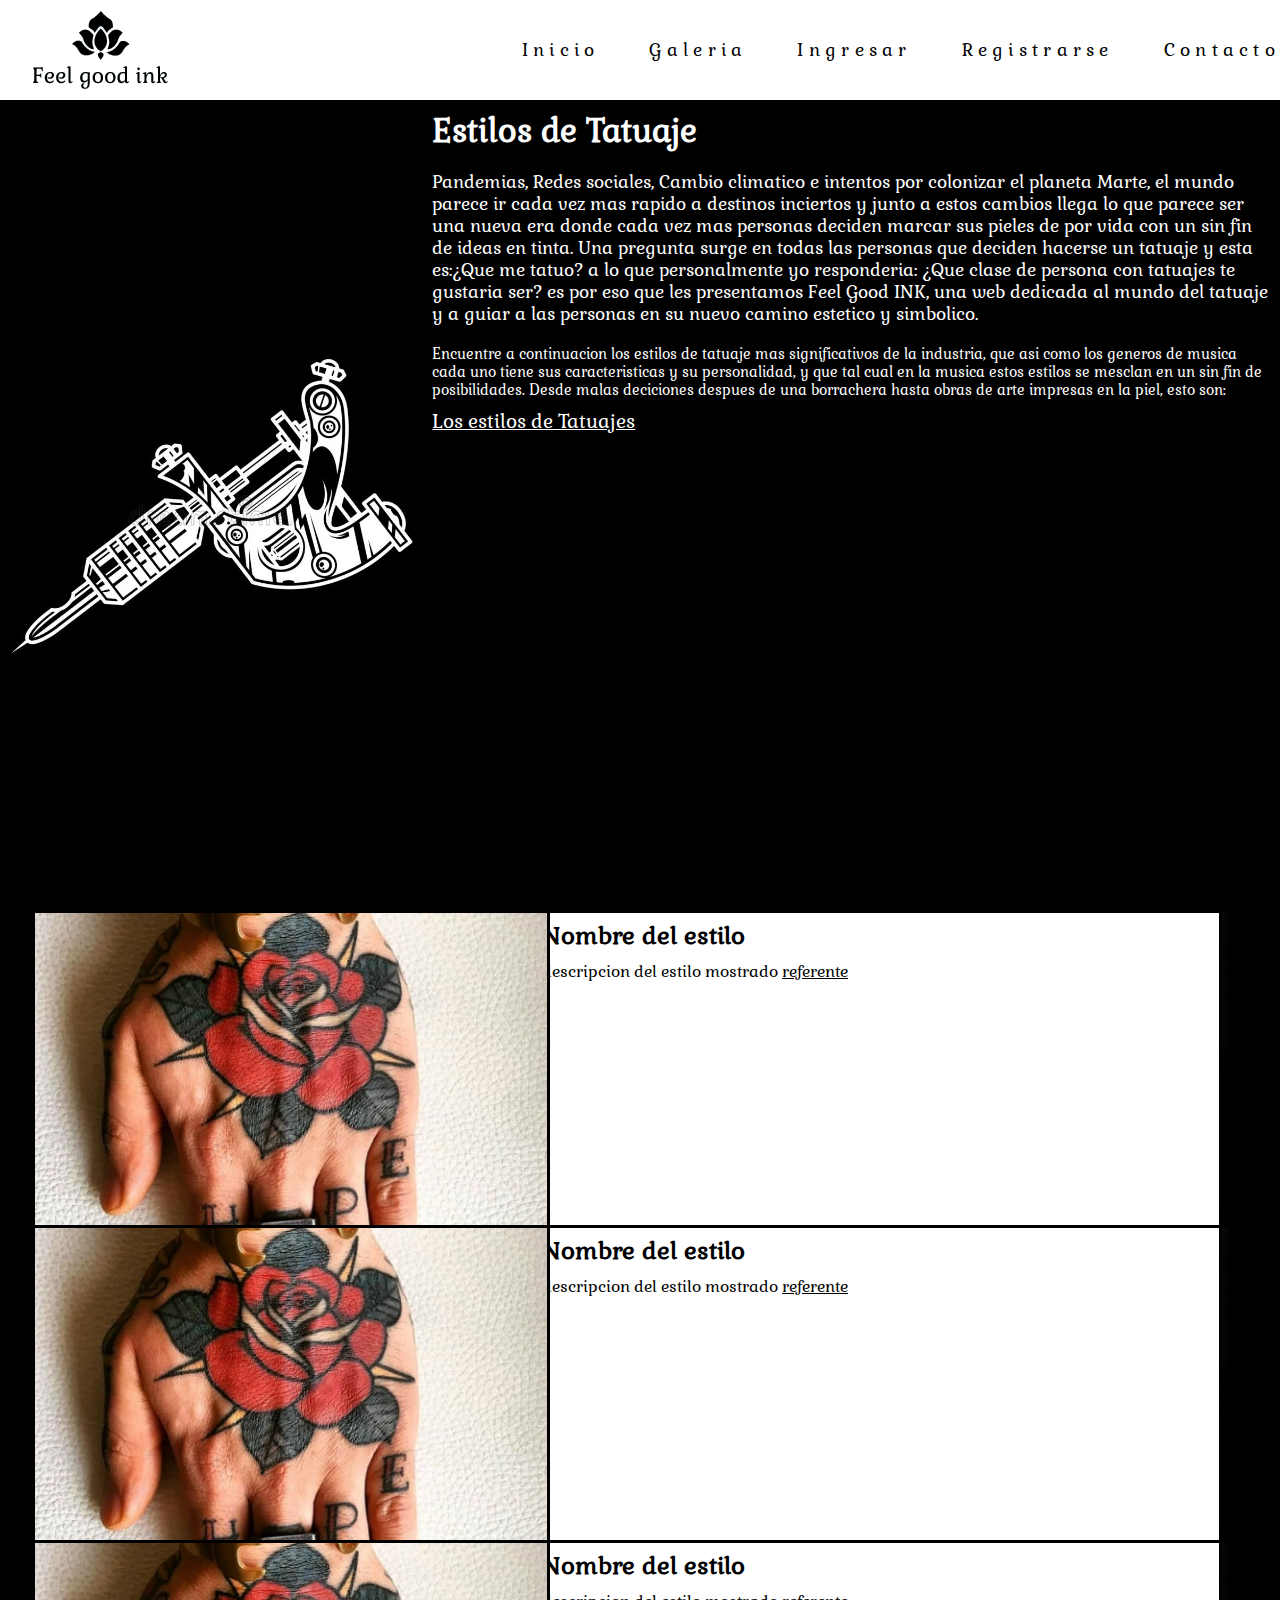
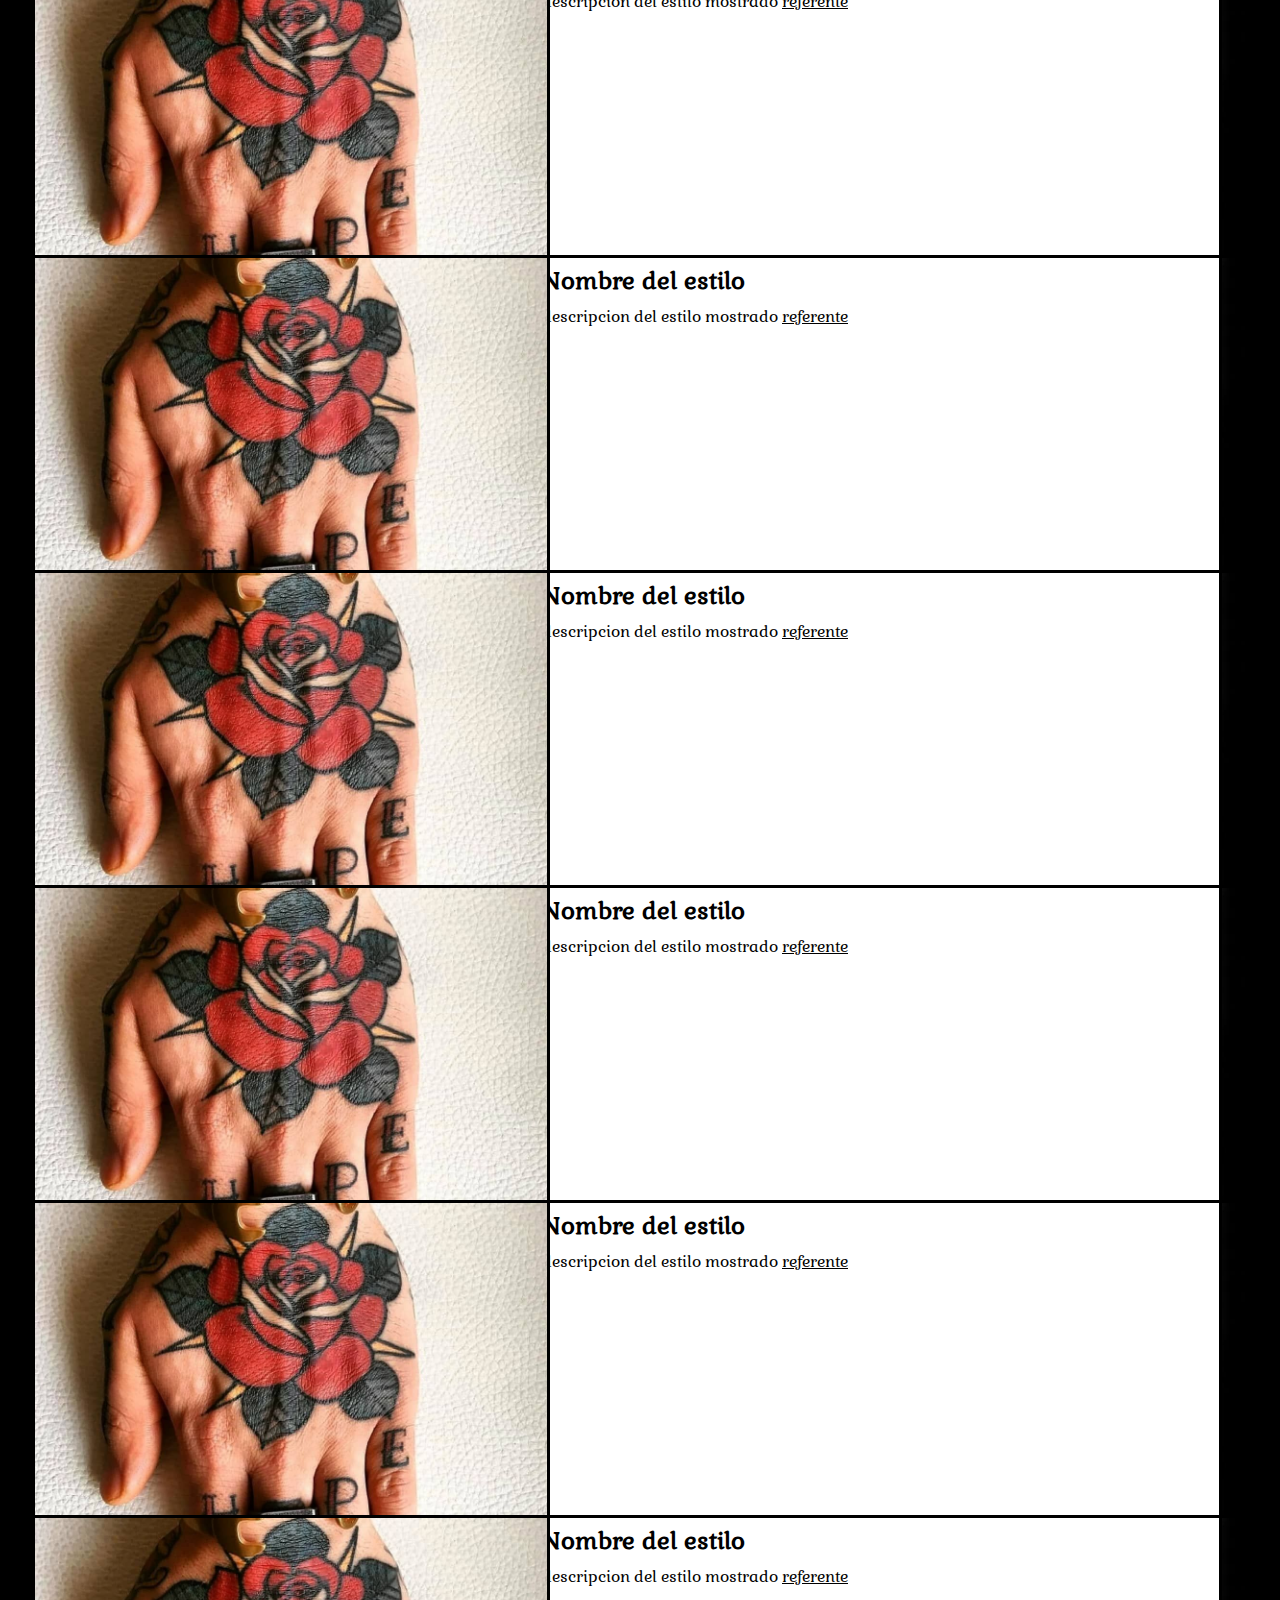
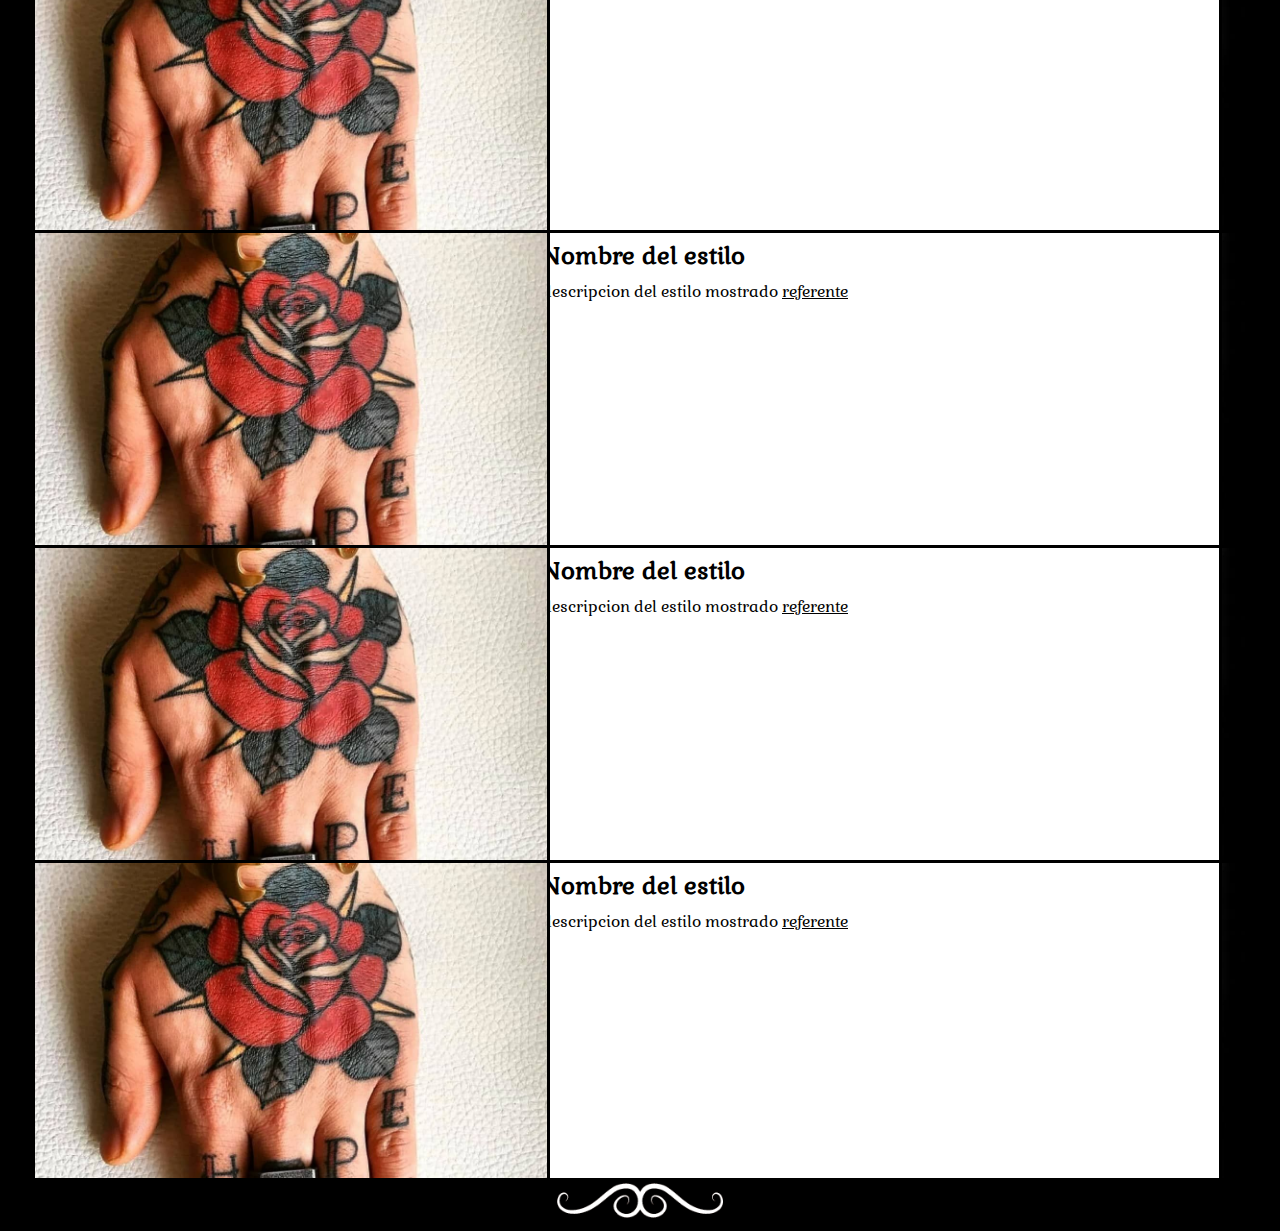
<file: index.html>
<html>
<head>
    <meta charset="UTF-8">
    <meta http-equiv="X-UA-Compatible" content="IE=edge">
    <meta name="viewport" content="width=device-width, initial-scale=1.0">
    <title>FeelGoodINK</title>
    <link rel="stylesheet" href="index.css">
    <link rel="stylesheet" href="./logos/css/all.css">
</head>
<body>
    <header>  
        <div class="nav">
            <div class="logo">
                <img id="logo" src="./imagenes/Logo.png" alt="Logo">
            </div>
            <ul class="navitems">
                <li><a href="index.html">inicio</a></li>
                <li><a href="galeria.html">galeria</a></li>
                <li><a href="ingresar.html">ingresar</a></li>
                <li><a href="registrarse.html">registrarse</a></li>
                <li><a href="contacto.html">contacto</a></li>
            </ul>
        </div>
        <section class="intro">
            <div class="machine">
                <img class="machineimg" src="./imagenes/machine.png" alt="Maquina de tatuar">
            </div>
            <div class="textointro">
                <h1>Estilos de Tatuaje</h1>
                <p class="t1">Pandemias, Redes sociales, Cambio climatico e intentos por colonizar el planeta Marte, el mundo parece ir cada vez mas rapido a destinos inciertos y junto a estos cambios llega lo que parece ser una nueva era donde cada vez mas personas deciden marcar sus pieles de por vida con un sin fin de ideas en tinta. Una pregunta surge en todas las personas que deciden hacerse un tatuaje y esta es:¿Que me tatuo? a lo que personalmente yo responderia: ¿Que clase de persona con tatuajes te gustaria ser? es por eso que les presentamos Feel Good INK, una web dedicada al mundo del tatuaje y a guiar a las personas en su nuevo camino estetico y simbolico.</p>
                <p class="t2">Encuentre a continuacion los estilos de tatuaje mas significativos de la industria, que asi como los generos de musica cada uno tiene sus caracteristicas y su personalidad, y que tal cual en la musica estos estilos se mesclan en un sin fin de posibilidades. Desde malas deciciones despues de una borrachera hasta obras de arte impresas en la piel, esto son: <p class="titulo">Los estilos de Tatuajes</p></p>
            </div>
        </section>
    </header>
    <div class="todo" >
        <div class="as">
            <div class="principal">
                <div class="imgp">
                    <img id="frontimagen" src="./imagenes/fotos/1.jpg" alt="">
                </div>
                <div class="imgpd">
                    <img id="backimagen" src="./imagenes/fotos/back.png" alt="lul"> 
                    <h2>Nombre del estilo</h2>
                    <p class="text"> descripcion del estilo mostrado <a class="ref" href="https://www.instagram.com/">referente</a> </p>
                </div>      
            </div>
            <div class="imgs">
                <img src="./imagenes/fotos/2.jpg" alt="">
                <img src="./imagenes/fotos/3.jpg" alt="">
                <img src="./imagenes/fotos/4.jpg" alt="">
            </div>
        </div>
        <div class="as">
            <div class="principal">
                <div class="imgp">
                    <img id="frontimagen" src="./imagenes/fotos/1.jpg" alt="">
                </div>
                <div class="imgpd">
                    <img id="backimagen" src="./imagenes/fotos/back.png" alt="lul"> 
                    <h2>Nombre del estilo</h2>
                    <p class="text"> descripcion del estilo mostrado <a class="ref" href="https://www.instagram.com/">referente</a> </p>
                </div>      
            </div>
            <div class="imgs">
                <img src="./imagenes/fotos/2.jpg" alt="">
                <img src="./imagenes/fotos/3.jpg" alt="">
                <img src="./imagenes/fotos/4.jpg" alt="">
            </div>
        </div>
        <div class="as">
            <div class="principal">
                <div class="imgp">
                    <img id="frontimagen" src="./imagenes/fotos/1.jpg" alt="">
                </div>
                <div class="imgpd">
                    <img id="backimagen" src="./imagenes/fotos/back.png" alt="lul"> 
                    <h2>Nombre del estilo</h2>
                    <p class="text"> descripcion del estilo mostrado <a class="ref" href="https://www.instagram.com/">referente</a> </p>
                </div>      
            </div>
            <div class="imgs">
                <img src="./imagenes/fotos/2.jpg" alt="">
                <img src="./imagenes/fotos/3.jpg" alt="">
                <img src="./imagenes/fotos/4.jpg" alt="">
            </div>
        </div>
        <div class="as">
            <div class="principal">
                <div class="imgp">
                    <img id="frontimagen" src="./imagenes/fotos/1.jpg" alt="">
                </div>
                <div class="imgpd">
                    <img id="backimagen" src="./imagenes/fotos/back.png" alt="lul"> 
                    <h2>Nombre del estilo</h2>
                    <p class="text"> descripcion del estilo mostrado <a class="ref" href="https://www.instagram.com/">referente</a> </p>
                </div>      
            </div>
            <div class="imgs">
                <img src="./imagenes/fotos/2.jpg" alt="">
                <img src="./imagenes/fotos/3.jpg" alt="">
                <img src="./imagenes/fotos/4.jpg" alt="">
            </div>
        </div>
        <div class="as">
            <div class="principal">
                <div class="imgp">
                    <img id="frontimagen" src="./imagenes/fotos/1.jpg" alt="">
                </div>
                <div class="imgpd">
                    <img id="backimagen" src="./imagenes/fotos/back.png" alt="lul"> 
                    <h2>Nombre del estilo</h2>
                    <p class="text"> descripcion del estilo mostrado <a class="ref" href="https://www.instagram.com/">referente</a> </p>
                </div>      
            </div>
            <div class="imgs">
                <img src="./imagenes/fotos/2.jpg" alt="">
                <img src="./imagenes/fotos/3.jpg" alt="">
                <img src="./imagenes/fotos/4.jpg" alt="">
            </div>
        </div>
        <div class="as">
            <div class="principal">
                <div class="imgp">
                    <img id="frontimagen" src="./imagenes/fotos/1.jpg" alt="">
                </div>
                <div class="imgpd">
                    <img id="backimagen" src="./imagenes/fotos/back.png" alt="lul"> 
                    <h2>Nombre del estilo</h2>
                    <p class="text"> descripcion del estilo mostrado <a class="ref" href="https://www.instagram.com/">referente</a> </p>
                </div>      
            </div>
            <div class="imgs">
                <img src="./imagenes/fotos/2.jpg" alt="">
                <img src="./imagenes/fotos/3.jpg" alt="">
                <img src="./imagenes/fotos/4.jpg" alt="">
            </div>
        </div>
        <div class="as">
            <div class="principal">
                <div class="imgp">
                    <img id="frontimagen" src="./imagenes/fotos/1.jpg" alt="">
                </div>
                <div class="imgpd">
                    <img id="backimagen" src="./imagenes/fotos/back.png" alt="lul"> 
                    <h2>Nombre del estilo</h2>
                    <p class="text"> descripcion del estilo mostrado <a class="ref" href="https://www.instagram.com/">referente</a> </p>
                </div>      
            </div>
            <div class="imgs">
                <img src="./imagenes/fotos/2.jpg" alt="">
                <img src="./imagenes/fotos/3.jpg" alt="">
                <img src="./imagenes/fotos/4.jpg" alt="">
            </div>
        </div>
        <div class="as">
            <div class="principal">
                <div class="imgp">
                    <img id="frontimagen" src="./imagenes/fotos/1.jpg" alt="">
                </div>
                <div class="imgpd">
                    <img id="backimagen" src="./imagenes/fotos/back.png" alt="lul"> 
                    <h2>Nombre del estilo</h2>
                    <p class="text"> descripcion del estilo mostrado <a class="ref" href="https://www.instagram.com/">referente</a> </p>
                </div>      
            </div>
            <div class="imgs">
                <img src="./imagenes/fotos/2.jpg" alt="">
                <img src="./imagenes/fotos/3.jpg" alt="">
                <img src="./imagenes/fotos/4.jpg" alt="">
            </div>
        </div>
        <div class="as">
            <div class="principal">
                <div class="imgp">
                    <img id="frontimagen" src="./imagenes/fotos/1.jpg" alt="">
                </div>
                <div class="imgpd">
                    <img id="backimagen" src="./imagenes/fotos/back.png" alt="lul"> 
                    <h2>Nombre del estilo</h2>
                    <p class="text"> descripcion del estilo mostrado <a class="ref" href="https://www.instagram.com/">referente</a> </p>
                </div>      
            </div>
            <div class="imgs">
                <img src="./imagenes/fotos/2.jpg" alt="">
                <img src="./imagenes/fotos/3.jpg" alt="">
                <img src="./imagenes/fotos/4.jpg" alt="">
            </div>
        </div>
        <div class="as">
            <div class="principal">
                <div class="imgp">
                    <img id="frontimagen" src="./imagenes/fotos/1.jpg" alt="">
                </div>
                <div class="imgpd">
                    <img id="backimagen" src="./imagenes/fotos/back.png" alt="lul"> 
                    <h2>Nombre del estilo</h2>
                    <p class="text"> descripcion del estilo mostrado <a class="ref" href="https://www.instagram.com/">referente</a> </p>
                </div>      
            </div>
            <div class="imgs">
                <img src="./imagenes/fotos/2.jpg" alt="">
                <img src="./imagenes/fotos/3.jpg" alt="">
                <img src="./imagenes/fotos/4.jpg" alt="">
            </div>
        </div>
        <div class="as">
            <div class="principal">
                <div class="imgp">
                    <img id="frontimagen" src="./imagenes/fotos/1.jpg" alt="">
                </div>
                <div class="imgpd">
                    <img id="backimagen" src="./imagenes/fotos/back.png" alt="lul"> 
                    <h2>Nombre del estilo</h2>
                    <p class="text"> descripcion del estilo mostrado <a class="ref" href="https://www.instagram.com/">referente</a> </p>
                </div>      
            </div>
            <div class="imgs">
                <img src="./imagenes/fotos/2.jpg" alt="">
                <img src="./imagenes/fotos/3.jpg" alt="">
                <img src="./imagenes/fotos/4.jpg" alt="">
            </div>
        </div>
    </div>
    <footer>
        <img class="end" src="./imagenes/end.png" alt="end">
    </footer>
</body>
</html>
</file>
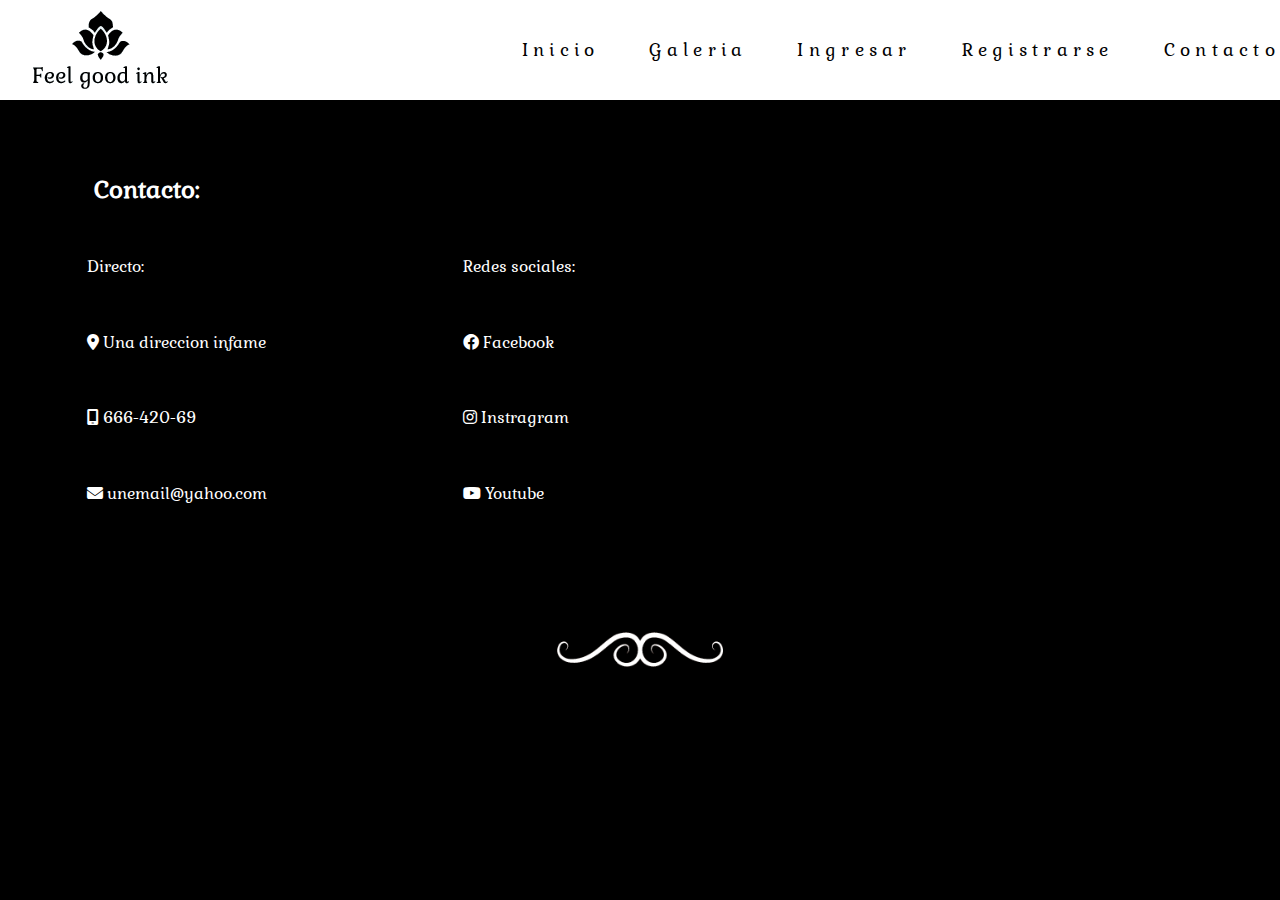
<file: contacto.html>
<html>
    <head>
        <meta charset="UTF-8">
        <meta http-equiv="X-UA-Compatible" content="IE=edge">
        <meta name="viewport" content="width=device-width, initial-scale=1.0">
        <title>FeelGoodINK</title>
        <link rel="stylesheet" href="index.css">
        <link rel="stylesheet" href="./logos/css/all.css">
    </head>
    <body>
        <header>
            <div class="nav">
                <div class="logo">
                    <img id="logo" src="./imagenes/Logo.png" alt="Logo">
                </div>
                <ul class="navitems">
                    <li><a href="index.html">inicio</a></li>
                    <li><a href="galeria.html">galeria</a></li>
                    <li><a href="ingresar.html">ingresar</a></li>
                    <li><a href="registrarse.html">registrarse</a></li>
                    <li><a href="contacto.html">contacto</a></li>
                </ul>
            </div>
        </header>
        <div id="contacto" class="contacto">
            <h2>Contacto:</h2>
            <div class="contactoitems">
                <div class="directo">
                    <p>Directo:</p>
                    <div>
                        
                        <p><i class="fa-solid fa-location-dot"></i> Una direccion infame</p>   
                    </div>
                    <div>
                        <p><i class="fa-solid fa-mobile-screen"></i> 666-420-69 </p>
                    </div>
                    <div>
                        <p><i class="fa-solid fa-envelope"></i> unemail@yahoo.com </p>
                    </div>                 
                </div>
                <div class="redes">
                    <p>Redes sociales:</p>
                    <div>
                        <p><a href="https://www.facebook.com/CFKArgentina"> <i class="fa-brands fa-facebook"></i> Facebook </a></p>
                    </div>
                    <div>
                        <p><a href="https://www.instagram.com/p/BsOGulcndj-/"> <i class="fa-brands fa-instagram"></i> Instragram</a></p>
                    </div>
                    <div>
                        <p><a href="https://www.youtube.com/watch?v=itdcUtFvZyM"> <i class="fa-brands fa-youtube"></i> Youtube </a> </p>
                    </div>  
                </div>
                
                <div class="mapouter"><div class="gmap_canvas"><iframe width="400" height="350" id="gmap_canvas" src="https://maps.google.com/maps?q=le%20park%20puerto%20madero&t=&z=13&ie=UTF8&iwloc=&output=embed" frameborder="0" scrolling="no" marginheight="0" marginwidth="0"></iframe><a href="https://123movies-to.org"></a><br><style>.mapouter{position:relative;text-align:right;height:350px;width:400px;}</style><a href="https://www.embedgooglemap.net"></a><style>.gmap_canvas {overflow:hidden;background:none!important;height:350px;width:400px;}</style></div></div>
            </div>
        </div>
        <footer>
            <img class="end" src="./imagenes/end.png" alt="end">
        </footer>
    </body>
</html>
</file>
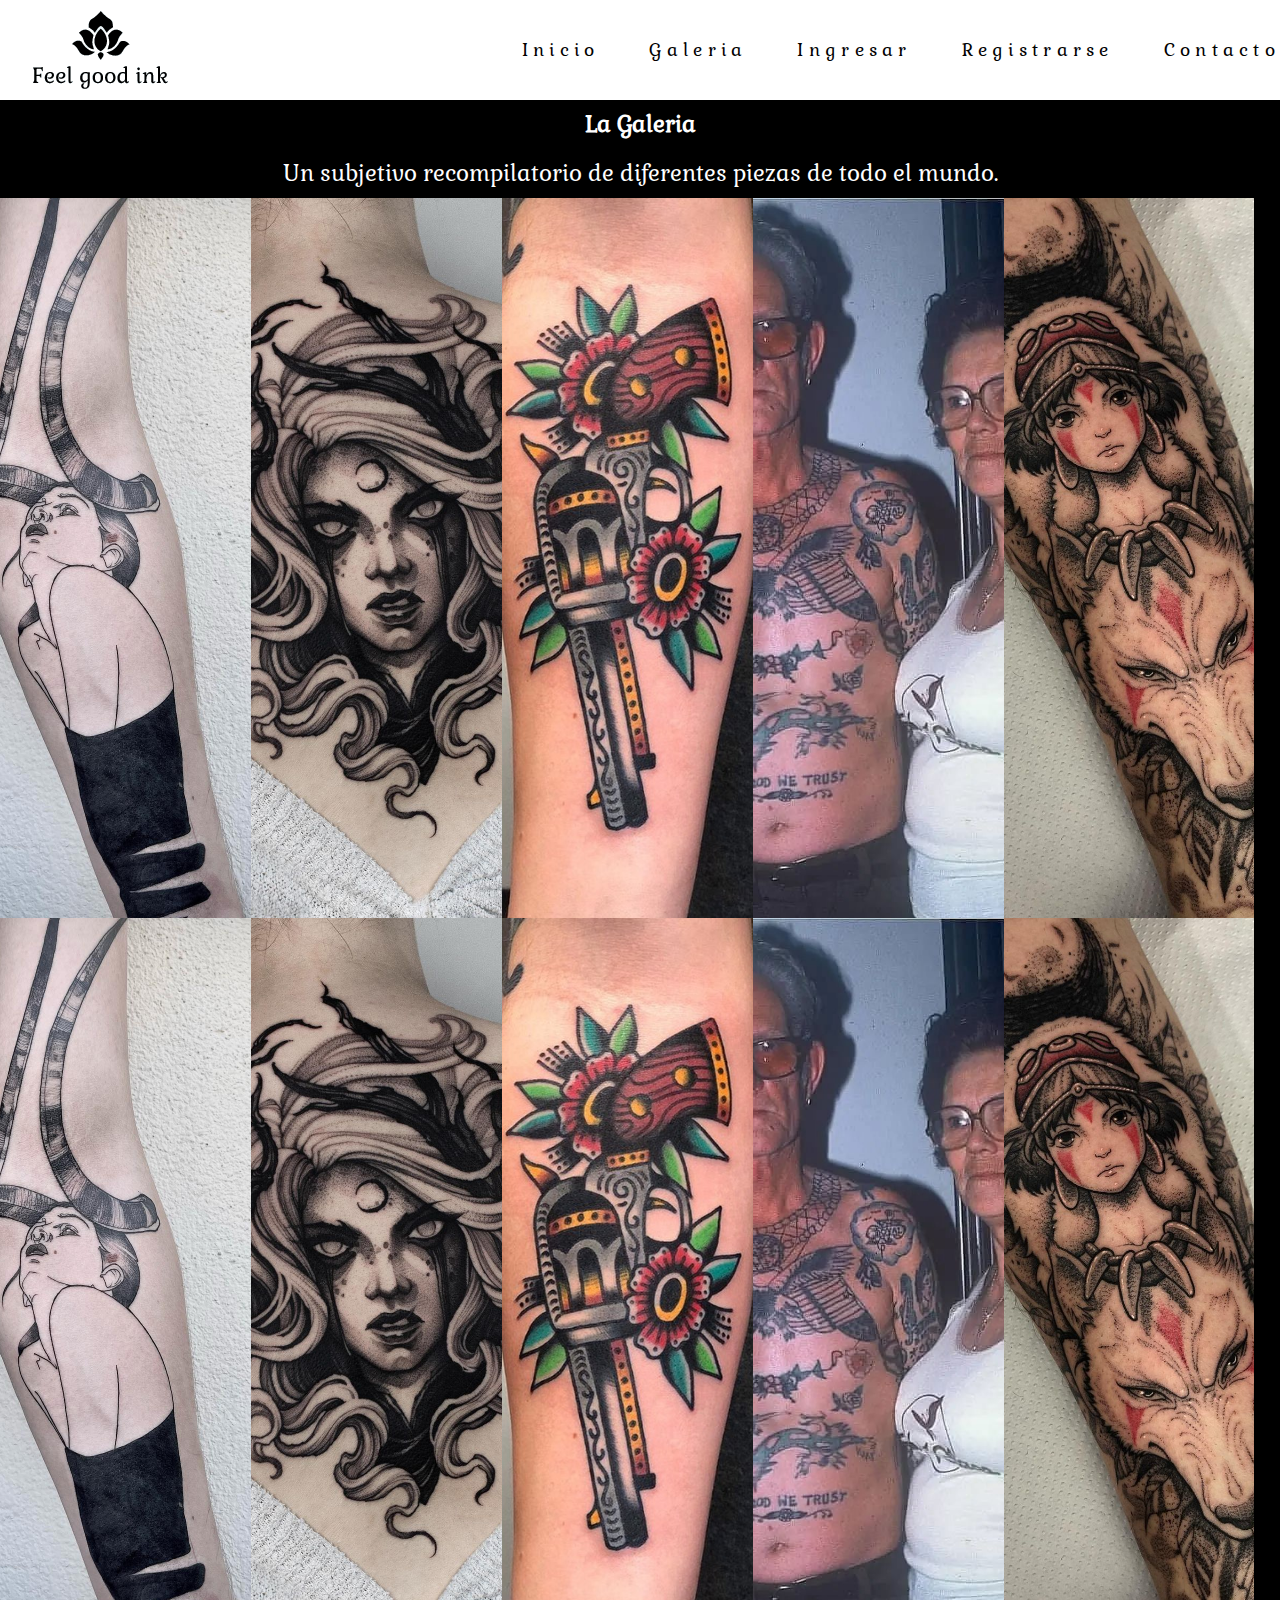
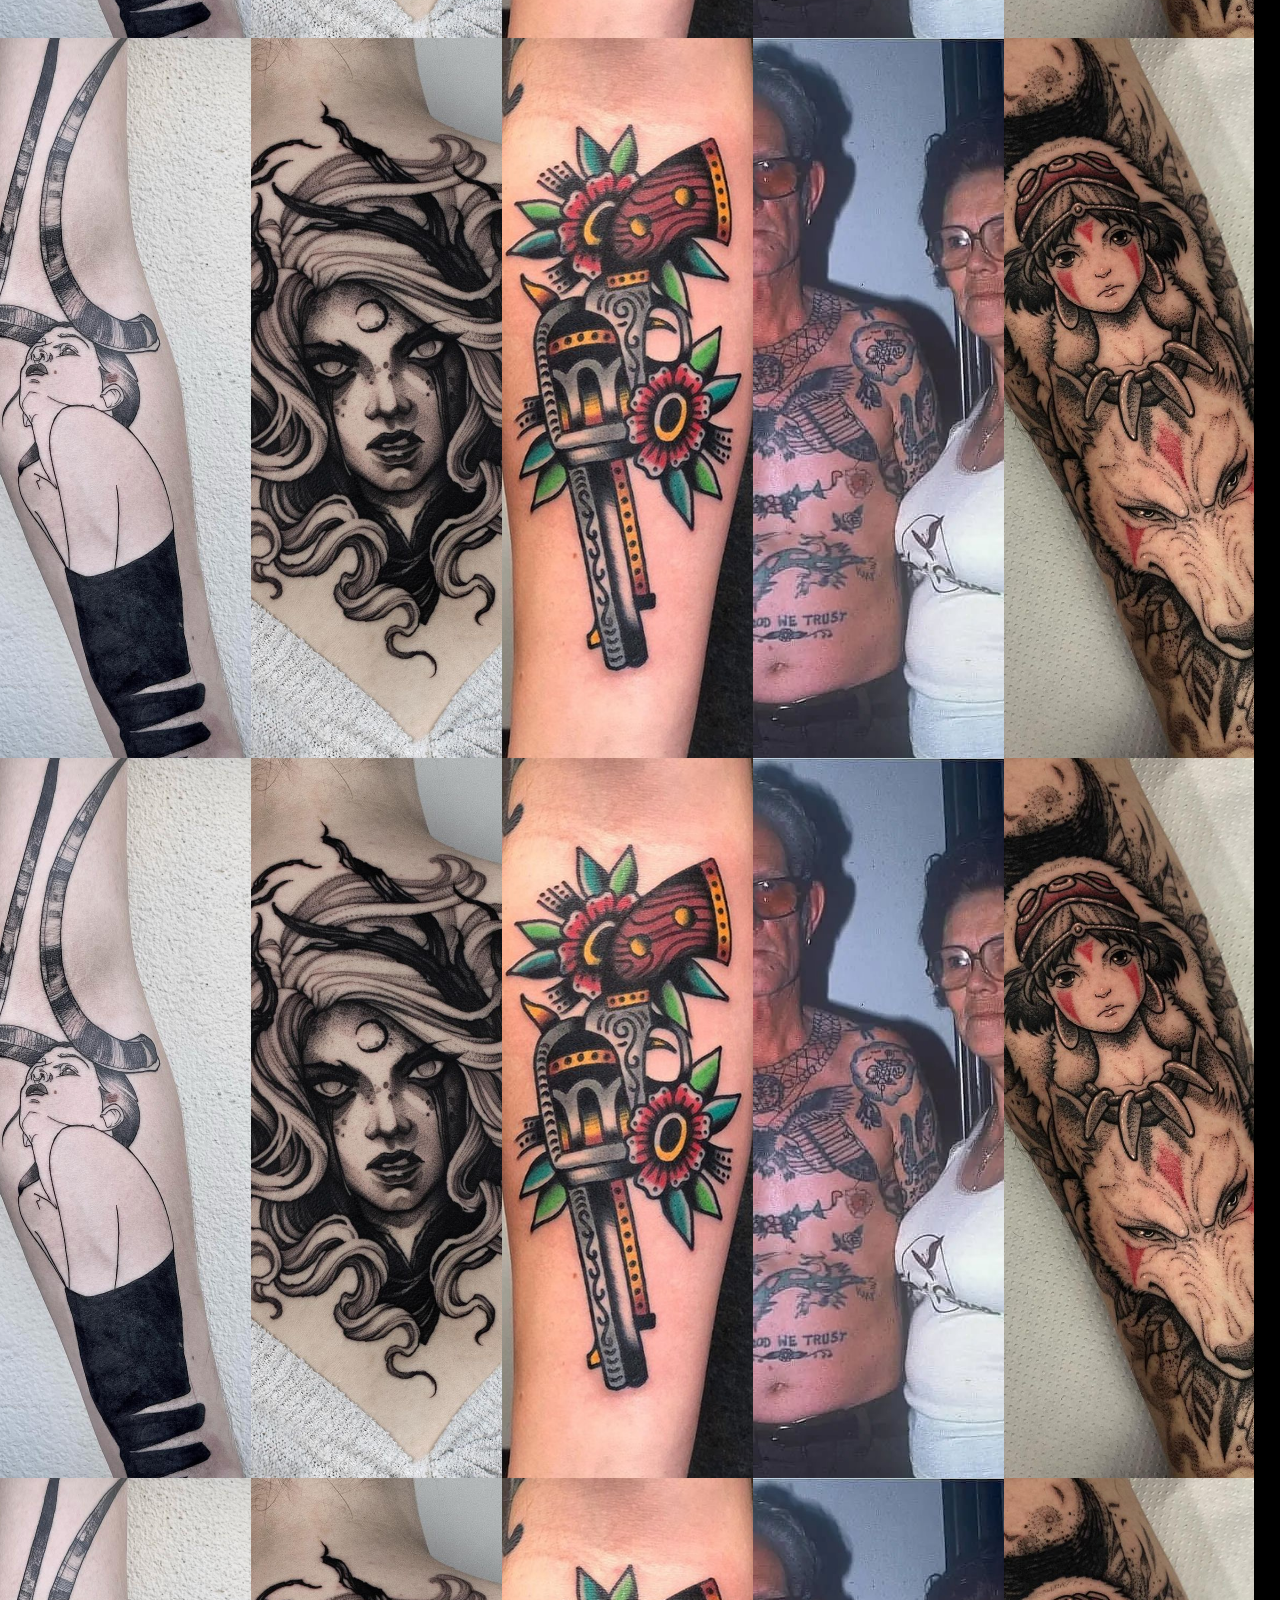
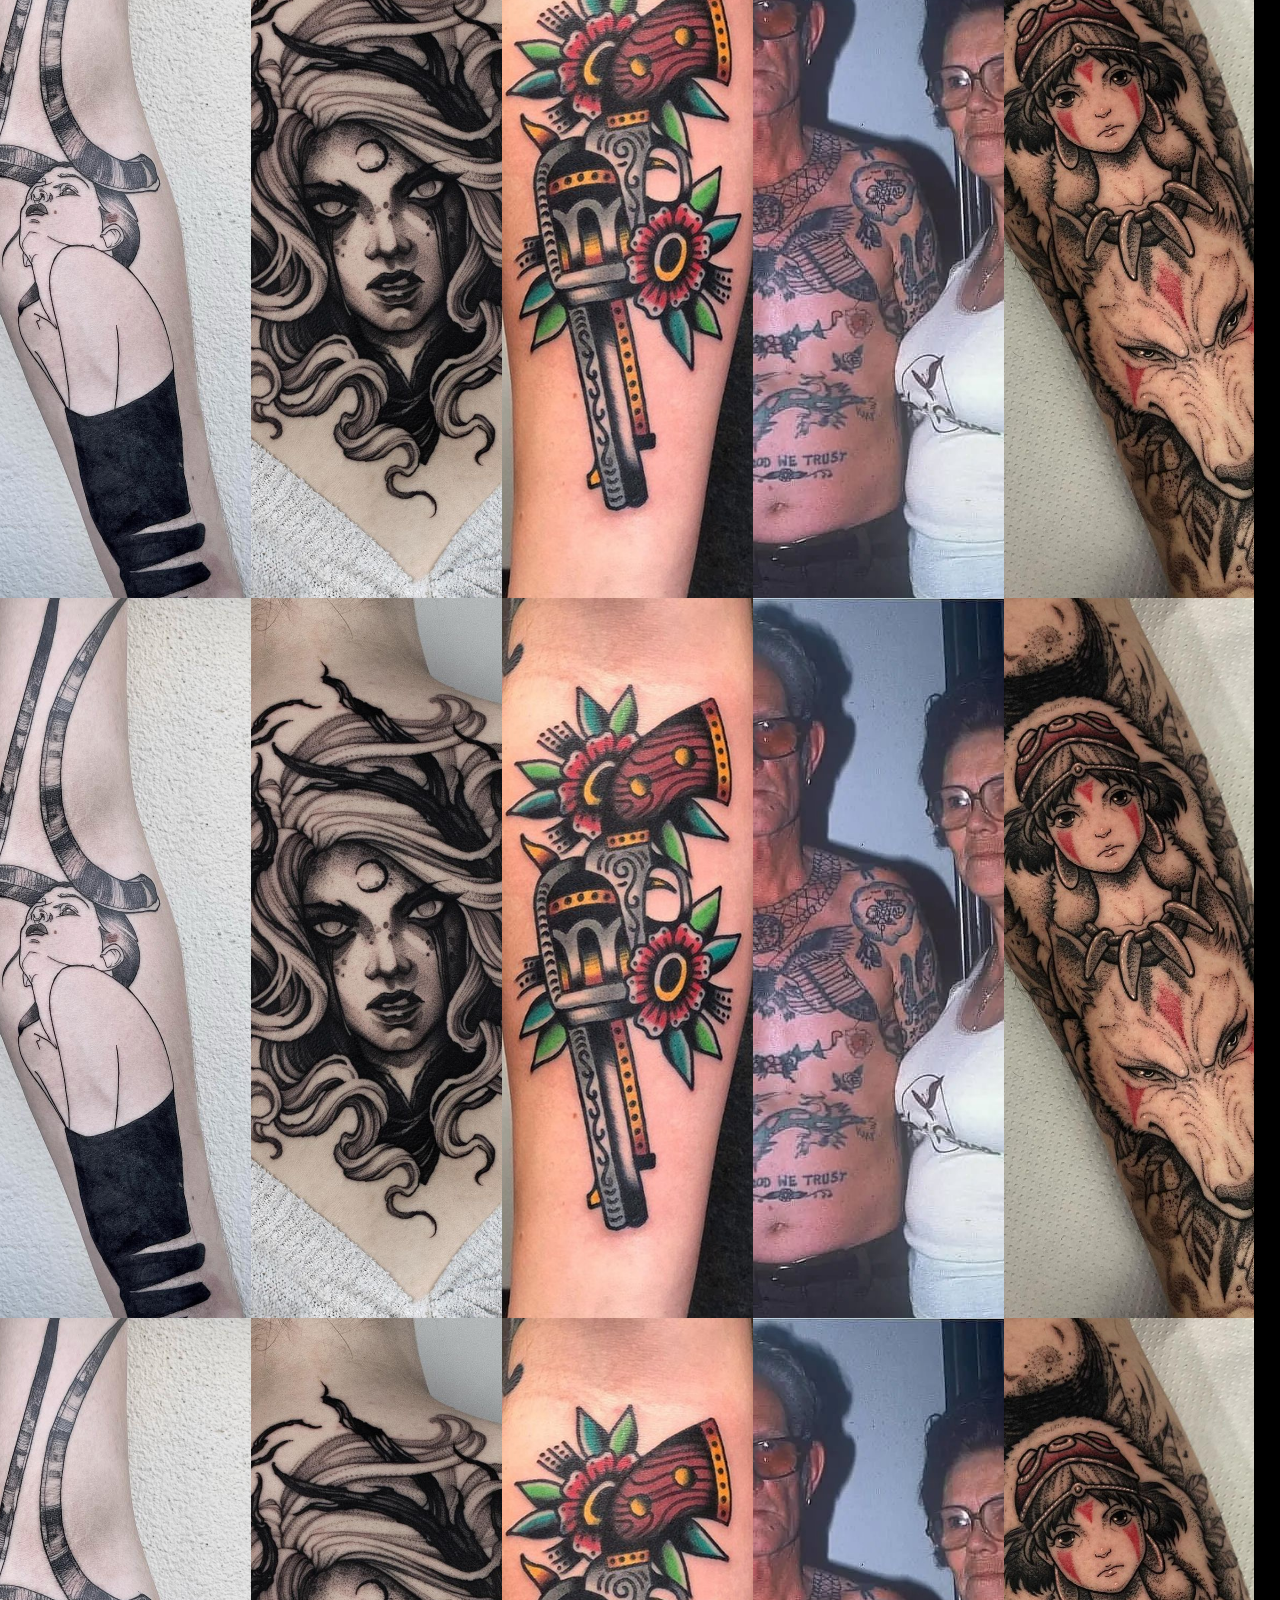
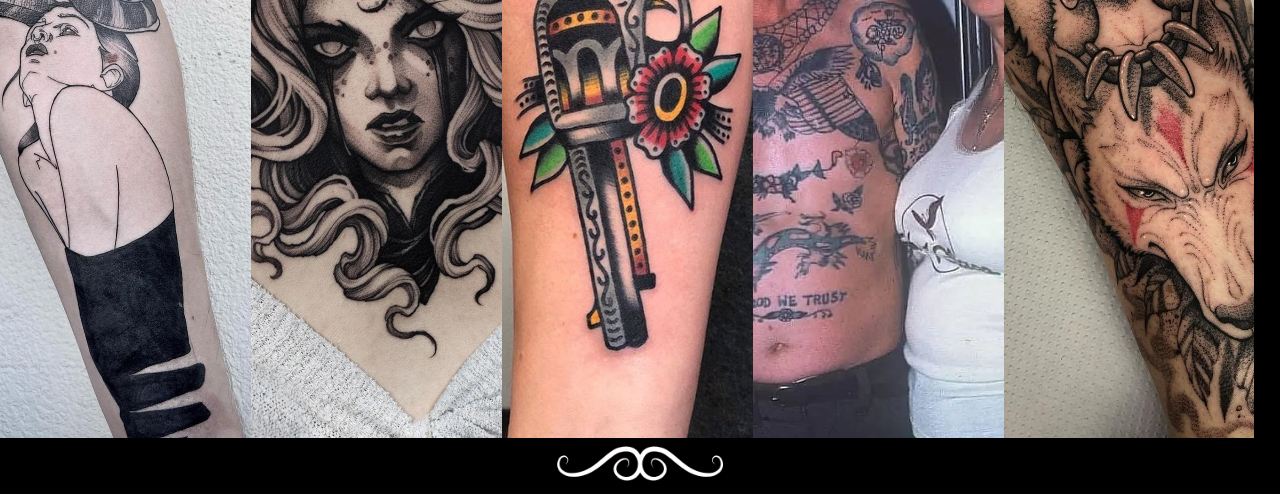
<file: galeria.html>
<html>
<head>
    <meta charset="UTF-8">
    <meta http-equiv="X-UA-Compatible" content="IE=edge">
    <meta name="viewport" content="width=device-width, initial-scale=1.0">
    <title>FeelGoodINK</title>
    <link rel="stylesheet" href="index.css">
    <link rel="stylesheet" href="./logos/css/all.css">
</head>
<body>
    <header>
        <div class="nav">
            <div class="logo">
                <img id="logo" src="./imagenes/Logo.png" alt="Logo">
            </div>
            <ul class="navitems">
                <li><a href="index.html">inicio</a></li>
                <li><a href="galeria.html">galeria</a></li>
                <li><a href="ingresar.html">ingresar</a></li>
                <li><a href="registrarse.html">registrarse</a></li>
                <li><a href="contacto.html">contacto</a></li>
            </ul>
        </div>
        <div class="introgaleria">
            <h3>La Galeria</h3>
            <p class="textgaleria">Un subjetivo recompilatorio de diferentes piezas de todo el mundo.</p>
        </div>
        <div class="galery">
            <div class="fila">
                <div class="pic1" ><img src="./imagenes/g1/1.jpg" alt="fotodeuntatuaje"></div>
                <div class="pic2" ><img src="./imagenes/g1/2.jpg" alt="fotodeuntatuaje"></div>
                <div class="pic3" ><img src="./imagenes/g1/3.jpg" alt="fotodeuntatuaje"></div>
                <div class="pic4" ><img src="./imagenes/g1/4.jpg" alt="fotodeuntatuaje"></div>
                <div class="pic5" ><img src="./imagenes/g1/5.jpg" alt="fotodeuntatuaje"></div>
            </div>
            <div class="fila">
                <div class="pic1" ><img src="./imagenes/g1/1.jpg" alt="fotodeuntatuaje"></div>
                <div class="pic2" ><img src="./imagenes/g1/2.jpg" alt="fotodeuntatuaje"></div>
                <div class="pic3" ><img src="./imagenes/g1/3.jpg" alt="fotodeuntatuaje"></div>
                <div class="pic4" ><img src="./imagenes/g1/4.jpg" alt="fotodeuntatuaje"></div>
                <div class="pic5" ><img src="./imagenes/g1/5.jpg" alt="fotodeuntatuaje"></div>
            </div>
            <div class="fila">
                <div class="pic1" ><img src="./imagenes/g1/1.jpg" alt="fotodeuntatuaje"></div>
                <div class="pic2" ><img src="./imagenes/g1/2.jpg" alt="fotodeuntatuaje"></div>
                <div class="pic3" ><img src="./imagenes/g1/3.jpg" alt="fotodeuntatuaje"></div>
                <div class="pic4" ><img src="./imagenes/g1/4.jpg" alt="fotodeuntatuaje"></div>
                <div class="pic5" ><img src="./imagenes/g1/5.jpg" alt="fotodeuntatuaje"></div>
            </div>
            <div class="fila">
                <div class="pic1" ><img src="./imagenes/g1/1.jpg" alt="fotodeuntatuaje"></div>
                <div class="pic2" ><img src="./imagenes/g1/2.jpg" alt="fotodeuntatuaje"></div>
                <div class="pic3" ><img src="./imagenes/g1/3.jpg" alt="fotodeuntatuaje"></div>
                <div class="pic4" ><img src="./imagenes/g1/4.jpg" alt="fotodeuntatuaje"></div>
                <div class="pic5" ><img src="./imagenes/g1/5.jpg" alt="fotodeuntatuaje"></div>
            </div>
            <div class="fila">
                <div class="pic1" ><img src="./imagenes/g1/1.jpg" alt="fotodeuntatuaje"></div>
                <div class="pic2" ><img src="./imagenes/g1/2.jpg" alt="fotodeuntatuaje"></div>
                <div class="pic3" ><img src="./imagenes/g1/3.jpg" alt="fotodeuntatuaje"></div>
                <div class="pic4" ><img src="./imagenes/g1/4.jpg" alt="fotodeuntatuaje"></div>
                <div class="pic5" ><img src="./imagenes/g1/5.jpg" alt="fotodeuntatuaje"></div>
            </div>
            <div class="fila">
                <div class="pic1" ><img src="./imagenes/g1/1.jpg" alt="fotodeuntatuaje"></div>
                <div class="pic2" ><img src="./imagenes/g1/2.jpg" alt="fotodeuntatuaje"></div>
                <div class="pic3" ><img src="./imagenes/g1/3.jpg" alt="fotodeuntatuaje"></div>
                <div class="pic4" ><img src="./imagenes/g1/4.jpg" alt="fotodeuntatuaje"></div>
                <div class="pic5" ><img src="./imagenes/g1/5.jpg" alt="fotodeuntatuaje"></div>
            </div>
            <div class="fila">
                <div class="pic1" ><img src="./imagenes/g1/1.jpg" alt="fotodeuntatuaje"></div>
                <div class="pic2" ><img src="./imagenes/g1/2.jpg" alt="fotodeuntatuaje"></div>
                <div class="pic3" ><img src="./imagenes/g1/3.jpg" alt="fotodeuntatuaje"></div>
                <div class="pic4" ><img src="./imagenes/g1/4.jpg" alt="fotodeuntatuaje"></div>
                <div class="pic5" ><img src="./imagenes/g1/5.jpg" alt="fotodeuntatuaje"></div>
            </div>
        </div>
    </header>
    <footer>
        <img class="end" src="./imagenes/end.png" alt="end">
    </footer>
    
</body>
</html>
</file>
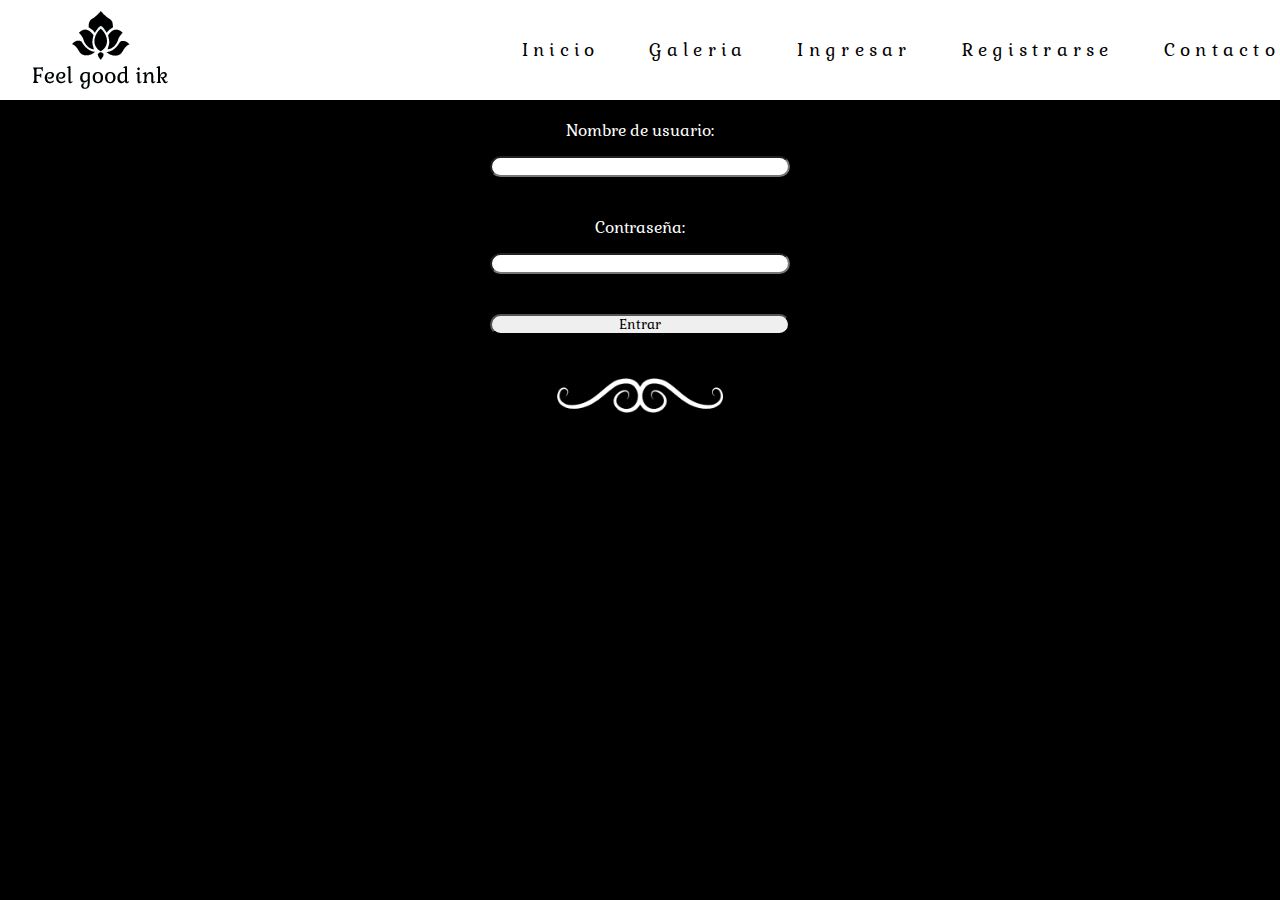
<file: ingresar.html>
<html>
    <head>
        <meta charset="UTF-8">
        <meta http-equiv="X-UA-Compatible" content="IE=edge">
        <meta name="viewport" content="width=device-width, initial-scale=1.0">
        <title>FeelGoodINK</title>
        <link rel="stylesheet" href="index.css">
        <link rel="stylesheet" href="./logos/css/all.css">
    </head>
    <body>
        <header>
            <div class="nav">
                <div class="logo">
                    <img id="logo" src="./imagenes/Logo.png" alt="Logo">
                </div>
                <ul class="navitems">
                    <li><a href="index.html">inicio</a></li>
                    <li><a href="galeria.html">galeria</a></li>
                    <li><a href="ingresar.html">ingresar</a></li>
                    <li><a href="registrarse.html">registrarse</a></li>
                    <li><a href="contacto.html">contacto</a></li>
                </ul>
            </div>
        </header>    
        <form>
            <div class="login">
                <div class="loginitems">
                    <label for="username">Nombre de usuario:</label>
                    <input type="text"id=username>
                </div>
                <div class="loginitems">
                    <label for="pass">Contraseña:</label>
                    <input type="password"id=pass>
                </div>
                <div class="loginitems">
                    <input type="submit" id="ingreso" value="Entrar">
                    <label for="ingreso"></label>
                </div>

            </div>
        </form>
        <footer>
            <img class="end" src="./imagenes/end.png" alt="end">
        </footer>
        
    </body>
    </html>
</file>
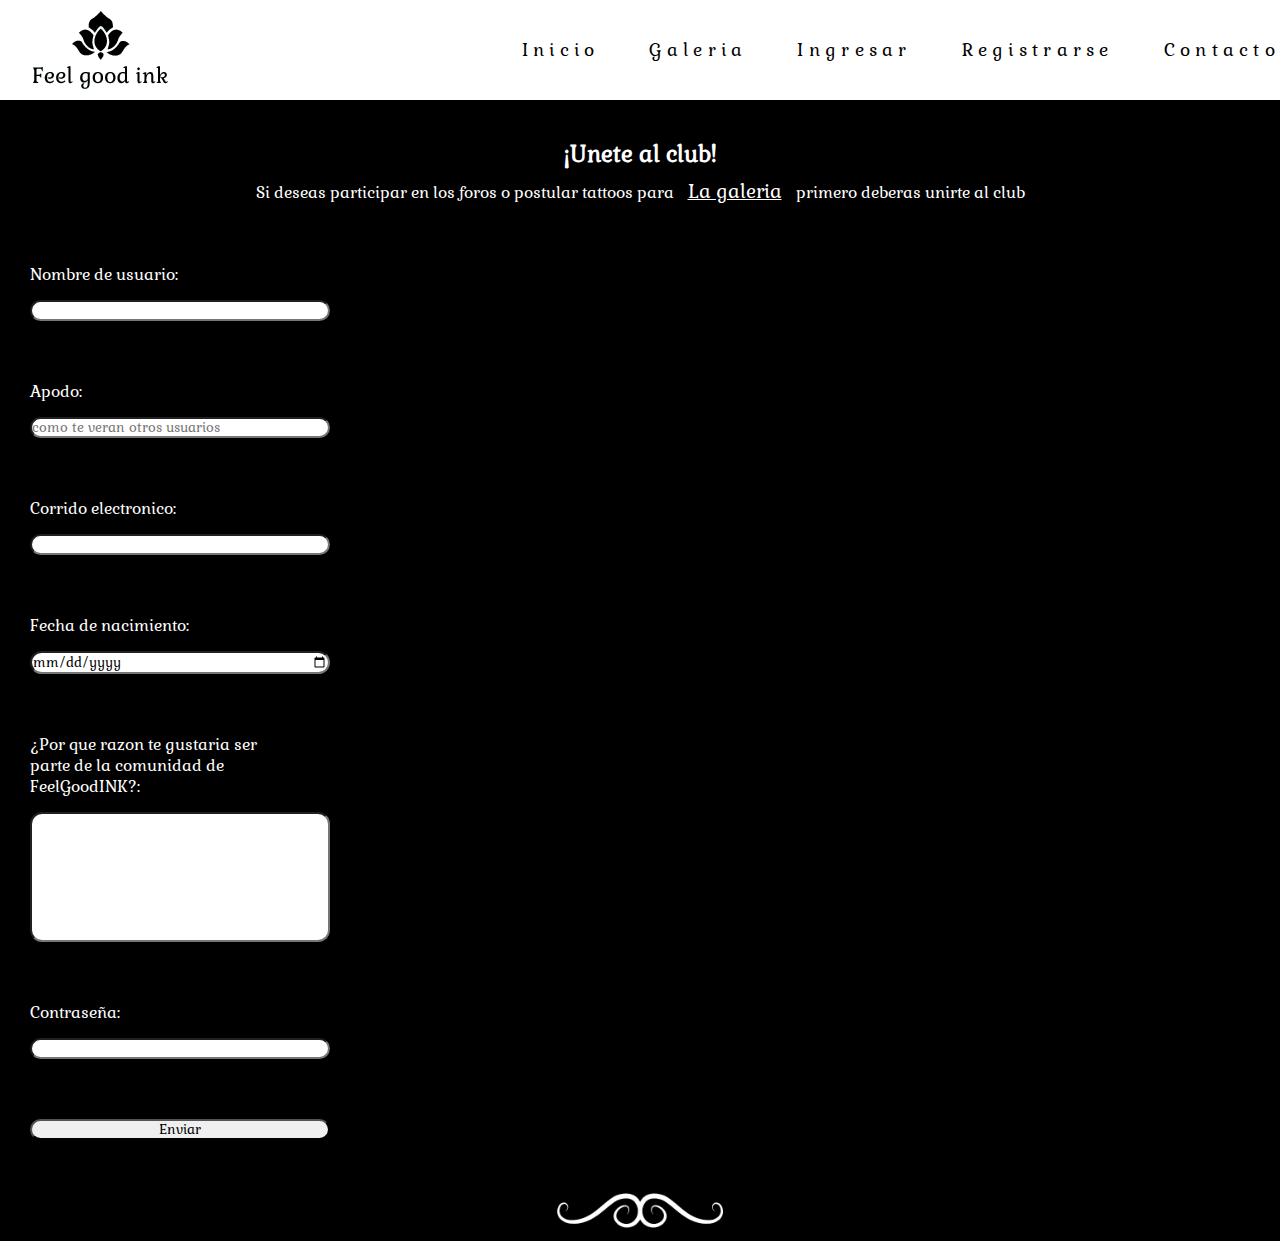
<file: registrarse.html>
<html>
    <head>
        <meta charset="UTF-8">
        <meta http-equiv="X-UA-Compatible" content="IE=edge">
        <meta name="viewport" content="width=device-width, initial-scale=1.0">
        <title>FeelGoodINK</title>
        <link rel="stylesheet" href="index.css">
        <link rel="stylesheet" href="./logos/css/all.css">
    </head>
    <body>
        <header>
            <div class="nav">
                <div class="logo">
                    <img id="logo" src="./imagenes/Logo.png" alt="Logo">
                </div>
                <ul class="navitems">
                    <li><a href="index.html">inicio</a></li>
                    <li><a href="galeria.html">galeria</a></li>
                    <li><a href="ingresar.html">ingresar</a></li>
                    <li><a href="registrarse.html">registrarse</a></li>
                    <li><a href="contacto.html">contacto</a></li>
                </ul>
            </div>
        </header>
        <section class="introreg">
            <div class="textointroreg">
                <h3>¡Unete al club!</h3>
                <p class="textoreg">Si deseas participar en los foros o postular tattoos para <a class="titulo" href="galeria.html">La galeria</a> primero deberas unirte al club</p>
            </div>
        </section>
        <form>
            <div class="formulario">
                <div class="formitems">
                    <label for="username">Nombre de usuario:</label>
                    <input type="text"id=username>
                </div>
                <div class="formitems">
                    <label for="name">Apodo:</label>
                    <input type="text"id=name placeholder="como te veran otros usuarios">
                </div>
                <div class="formitems">
                    <label for="correo">Corrido electronico:</label>
                    <input type="email"id=correo>
                </div>
                <div class="formitems">
                    <label for="date">Fecha de nacimiento:</label>
                    <input type="date"id=date>
                </div>
                <div class="formitems">
                    <label for="proof">¿Por que razon te gustaria ser parte de la comunidad de FeelGoodINK?:</label>
                    <input type="text"id=proof>
                </div>
                <div class="formitems">
                    <label for="pass">Contraseña:</label>
                    <input type="password"id=pass>
                </div>
                <div class="formitems">
                    <input type="submit" id="submit" value="Enviar">
                    <label for="Submit"></label>
                </div>
            </div>
        </form>
        <footer>
            <img class="end" src="./imagenes/end.png" alt="end">
        </footer>
    </body>
</html>
</file>
<file: index.css>
@keyframes efectp{
    from {
        height: 35vh;
    }
    to {
        height: 70vh;
    }  
}
@keyframes efectp2{
    from {
        height: 70vh;
    }
    to {
        height: 35vh;
    }
 }
@keyframes flotando{
    0% {
        bottom: 0px;

    }
    25% {
        bottom: 30px;    
    }
    50% {
        bottom: 0px;
    }
    75% {
        bottom: -30px;
    }
    100% {
        bottom: 0px;
    }
}     

@font-face {
    font-family: L;
    src: url(./Fuentes/Gabriela-Regular.ttf);
}
* {
    margin: 0;
    padding: 0;
    font-family: "L";

}

body {
    background-color: black;
}
.todo {
    display: flex;
    flex-direction: column;
    align-items: center;
    justify-content: center;
}
.as{
    width: 95vw;
    height: 35vh;
    display: flex;
    flex-direction: column;
    max-width: 100vw;  
}
.ref {
    color: black;
}
.ref:hover {
    text-shadow: 0px 0px 21px rgba(255,0,0,250);
}
.principal {
    display: flex;
    flex-direction: row;
    height: 100%;   
}
.imgp {
width: 40vw;
position: absolute;
border: 0px;
z-index: 3;
}
.imgpd {
width: 55vw;
position: absolute;
left: 40vw;
object-fit: fill;
z-index: 1;
height: 35vh;

}
.text, h2{
width: 50vw;
z-index: 3;
position: relative;
text-align: left;
margin-left: 30px;
margin-top: 10px;

}
.imgs {
    display: flex;
    flex-direction: row;
    bottom: 0px;
    margin: 0px;
    border: 0px;
    width: 95vw;
  
}
img {
    object-fit: cover;
    width: 33vw;
    height: 35vh;
    border-color: black;
    border-style: solid;
}
#backimagen {
    position: absolute;
    z-index: 1;
    
    width: 100%;
    height: 35vh;

}
#frontimagen {
    width: 100%;
    
}
.as:hover {
    animation: efectp;
    animation-duration: 5s;
    animation-fill-mode: forwards;
}
.text a {
    text-decoration: underline;
}
/* En mantenimiento (? 
.as:not(hover) {
    animation: efectp2;
    animation-duration: 2s;    
} */

/*----------------------------------------- NAV ----------------------------------------------*/
.nav {
    background-color: white;
    display: flex;
    flex-direction: row;
    height: 100px;
    align-items: center;
    justify-content: space-between;
}
.nav a {
    list-style: none;
    text-decoration: none; 
    color: black;
    text-transform: capitalize;
    letter-spacing: 0.3em;
    transition: 0.9s;
    font-size: 1.1em;
}
.nav :hover {
    letter-spacing: 0.3em;
    text-shadow: 0px 0px 10px red;
    font-size: 1.2em;
}
.navitems {
    display: flex;
    flex-direction: row;
    list-style-type: none;
    gap: 50px;
}
#logo {
    border: 0px;
    height: 100%;
    width: 200px;
}
/*---------------------------------textointro------------------------------------*/
.intro {
    display: flex;
    flex-direction: row;
    height: 90vh;
}
.t1, .t2, .titulo, h1{
    color: white;
    padding: 10px;
}
.t1 {
    font-size: 1.1em;
}

.t2 {
    font-size: 0.9em;
    
}
.titulo {
    font-size: 1.2em;
    padding-top: 0%;
    text-decoration: underline;
}
.machineimg {
    border: 0px;
    height: 100%;
    object-fit: contain;
    position: relative;
    animation: flotando;
    animation-duration: 10s;
    animation-iteration-count: infinite;
    animation-timing-function:cubic-bezier(2, 2, 2, 2)
    
}
footer {
    height: 50px;
    display: flex;
    flex-direction: row;
    justify-content: center;
}
.end {
    height: 100%;
    width: auto;

}
.textgaleria, h3 {
    color: white;
    font-size: 1.4rem;
    margin: 10px;
}
.introgaleria {
    display: flex;
    flex-direction: column;
    justify-content: center;
    align-items: center;
}
/*----------------------------galeria--------------------------------------------*/
.galery {
    display: flex;
    flex-direction: column;
}
.fila {
    display: flex;
    flex-direction: row;
    width: 100vh;
    height: 80vh;
}
.fila img{
    height: 100%;
    width: auto;
    max-width: 19.6vw;
    padding: 0px;
    border: 0px;
    margin: 0px;
}   


/*------------------------pide contacto ra-----------------------------*/
.contacto {
    background-color: black;
    padding: 5%;
    margin-bottom: 5px;

}
.contactoitems {
    display: flex;
    flex-direction: row;
    justify-content: space-around;

}
.redes, .directo {
    display: flex;
    flex-direction: column;
    justify-content: space-around;
    font-family: '2';
    width: 30%;
    margin: 2%;
    align-items: left;
    text-align: start;
    color: white;
    
}
.redes, a {
    text-decoration: none;
    color: white;
}
.contacto h2 {
    color: white;
}
/*--------------------------------registro----------------------------------*/
.introreg {
    height: auto;
    padding: 30px;
    text-align: center;
}
.textoreg {
    color: white;
}
.formulario {
    display: flex;
    flex-direction: column;
}
.formitems {
    display: flex;
    flex-direction: column;
    color: white;
    margin: 30px;
}
.formulario, input {
    width: 300px;
    top: 15px;
    border-radius: 12px;
}
#proof {
    height: 130px;
}
label {
    margin-bottom: 15px;
}
/*----------------------------------login------------------------------*/
.login {
    display: flex;
    flex-direction: column;
    align-items: center;
}
.loginitems {
    display: flex;
    flex-direction: column;
    color: white;
    align-items: center;
    margin: 20px;
}
</file>
